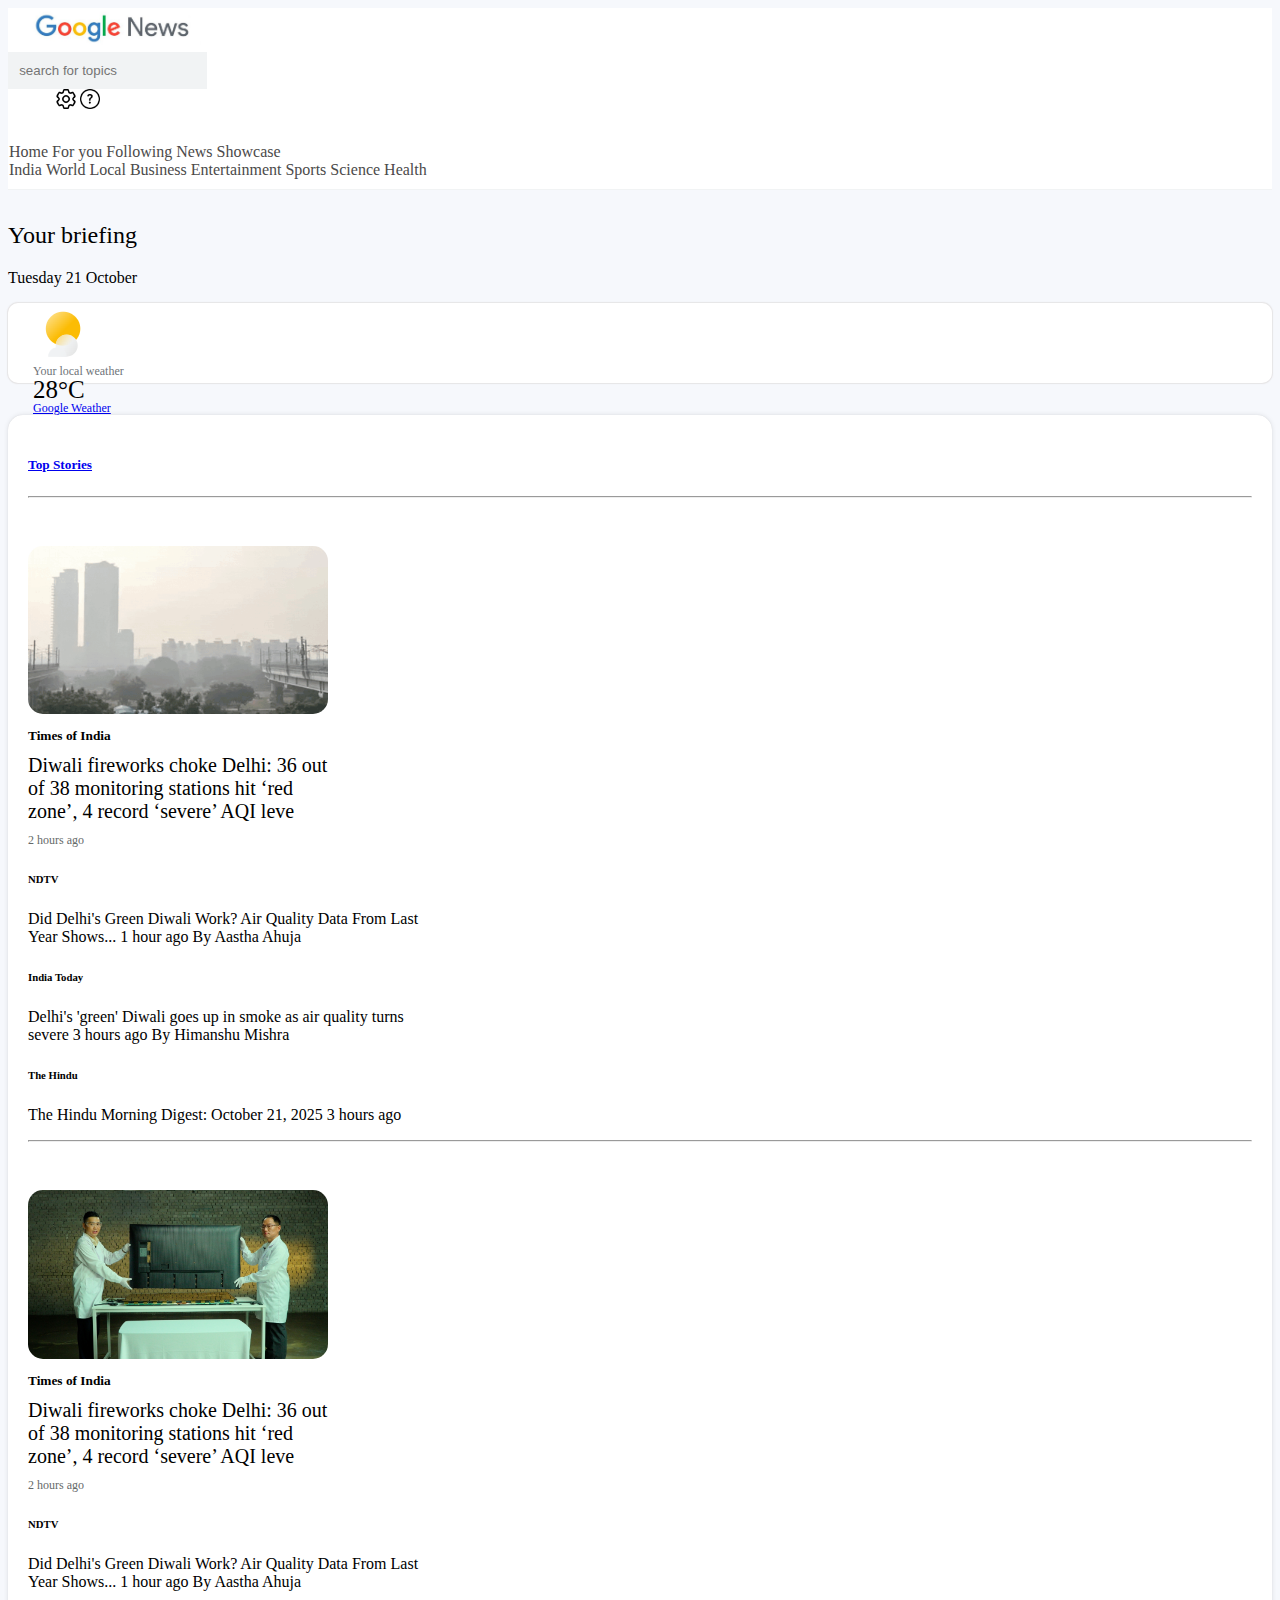
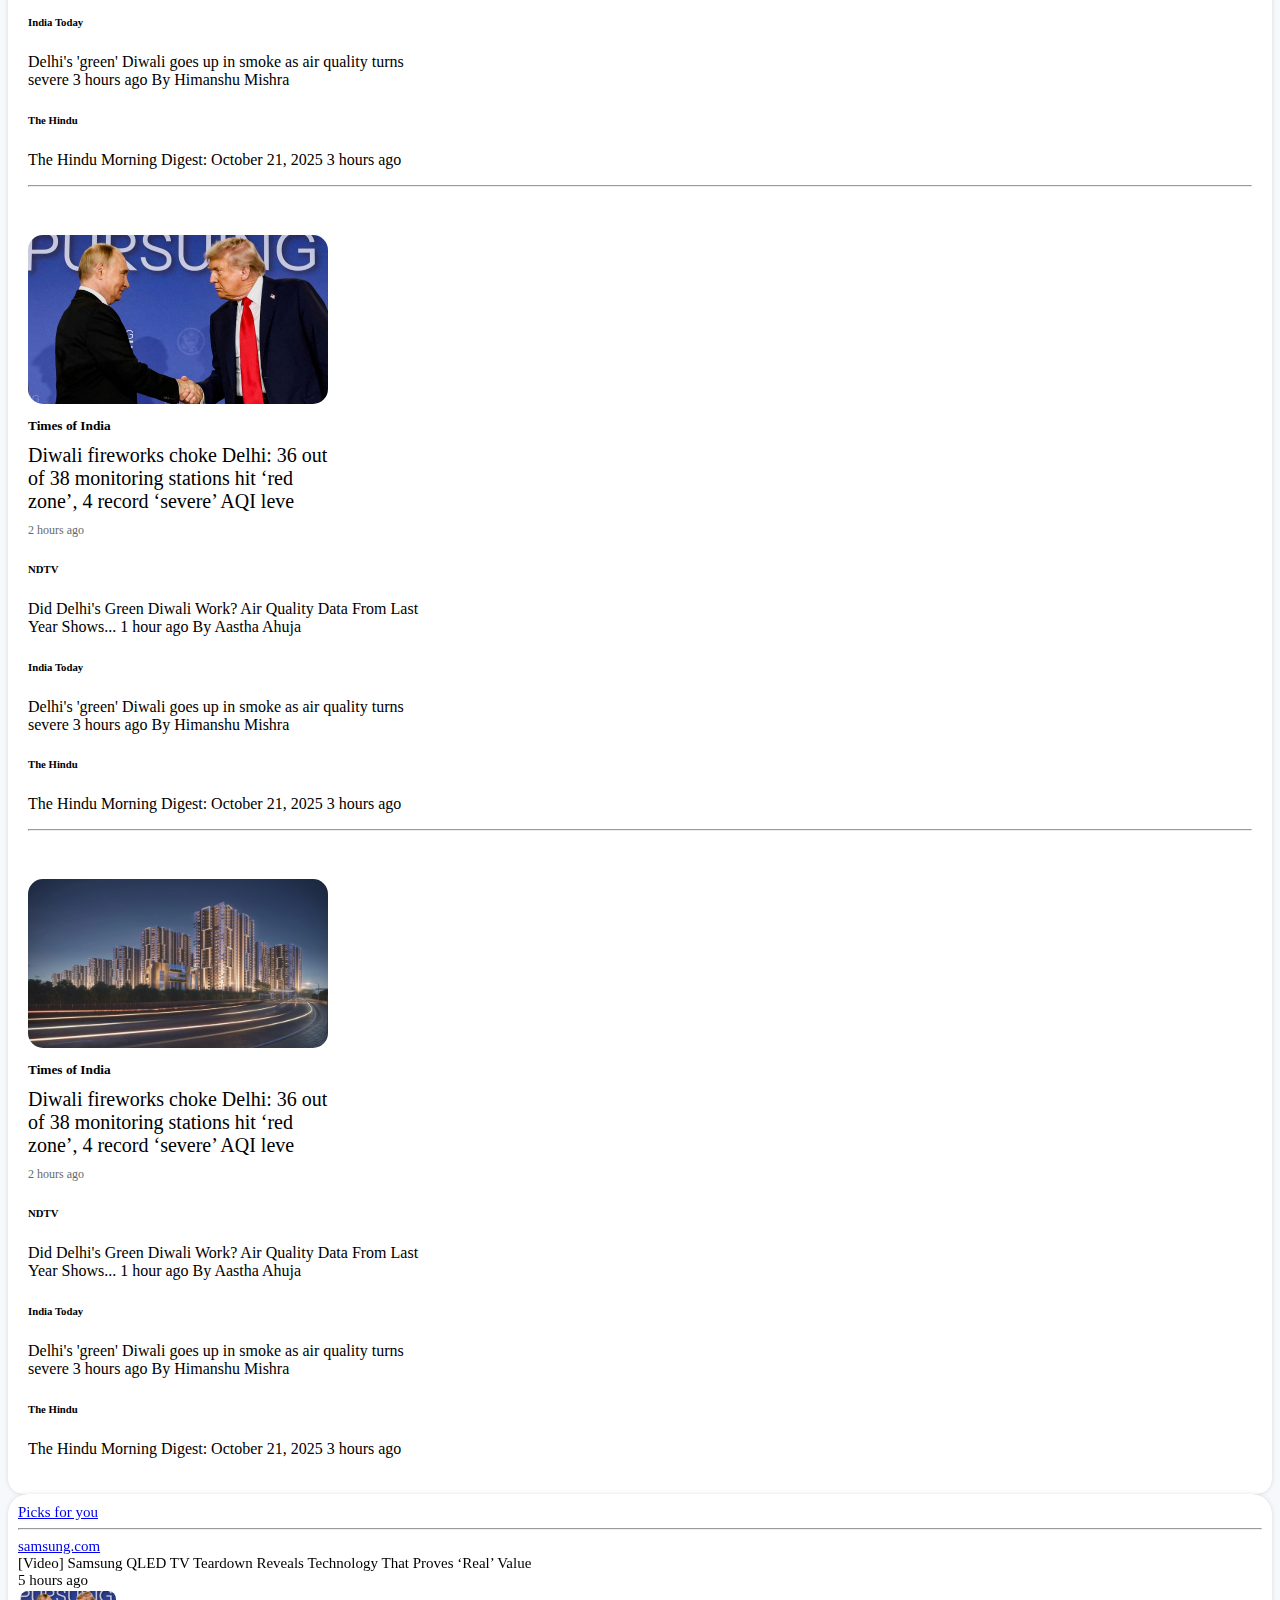
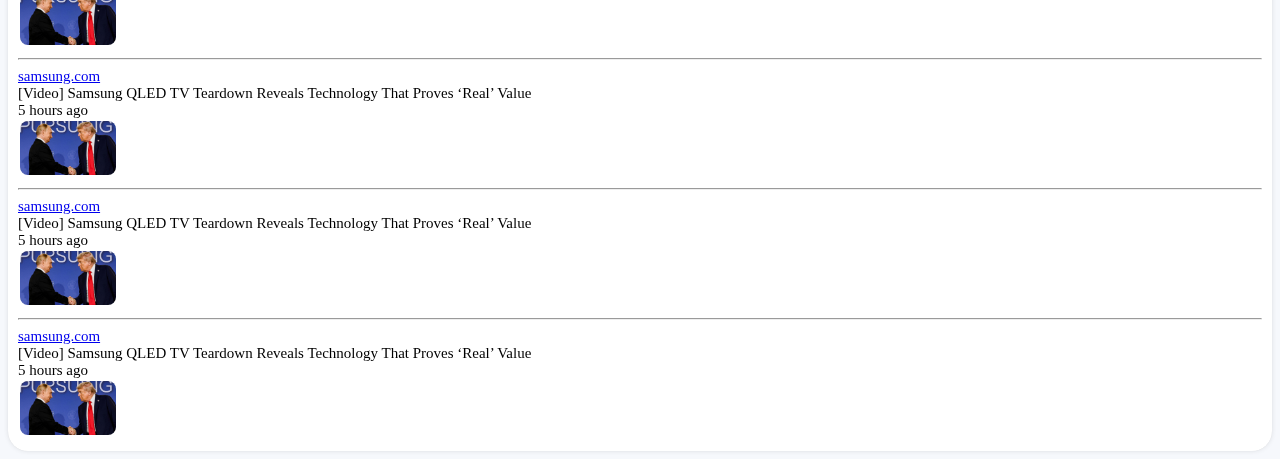
<file: home.html>
<!DOCTYPE html>
<html lang="en">
<head>
    <meta charset="UTF-8">
    <meta name="viewport" content="width=device-width, initial-scale=1.0">
    <title>Home</title>
    <link href="https://cdn.jsdelivr.net/npm/bootstrap@5.3.8/dist/css/bootstrap.min.css" rel="stylesheet" integrity="sha384-sRIl4kxILFvY47J16cr9ZwB07vP4J8+LH7qKQnuqkuIAvNWLzeN8tE5YBujZqJLB" crossorigin="anonymous">
    <link rel="stylesheet" href="css/common.css">
    <link rel="stylesheet" href="css/home.css">
   
</head>
<body>



    <div class="home-Page">
        <nav id="header">
            <!-- <div class="container"> -->
                <div class="row">
                    <div class="search-nav d-flex justify-content-start align-items-center">
                        <div class="logo text-uppercase"><img src="img/google-news-logo1.jpg" alt=""></div>
                        <div class="search ">
                            <input type="search"  class="form-control" placeholder="search for topics" >
                        </div>
                        <div class="icon-settings-other d-flex ">
                            <img src="img/setting.png" alt="">
                            <img src="img/question.png" alt="">

                        </div>

                    </div>
                </div>
                
            <!-- </div> -->
             
            <div class="container">
                <div class="row">
                    <div class="nav-item d-flex justify-content-center">
                        <div class="d-flex nav-items-title justify-content-center">
                            <a href="home.html">Home</a>
                            <a href="#">For you</a>
                            <a href="#">Following</a>
                            <a href="#">News Showcase</a>
                        </div>
                        <div class="nav-items-titles justify-content d-flex">
                            <a href="#">India</a>
                            <a href="#">World</a>
                            <a href="#">Local</a>
                            <a href="#">Business</a>
                            <a href="#">Entertainment</a>
                            <a href="#">Sports</a>
                            <a href="#">Science</a>
                            <a href="#">Health</a>

                        </div>
                        
                    </div>
                </div>
                
            </div>


            
        </nav>
     


    




    </div>


       <div class="container">
            <div class="row">
                <div class="home-detail">
                    <div class="home d-flex justify-content-between">
                        <div class="title-date">
                            <h2>Your briefing</h2>
                            <p>Tuesday 21 October</p>
                        </div>
                        <div class="weather d-flex align-items-center">
                            <div class="w-logo"><img src="img/w-logo.png" alt=""></div>
                            <div class="degree">
                                <div>Your local weather</div>
                                <div id="de-28">28°C</div>
                                <div><a href="#" class="text-decoration-none">Google Weather</a></div>
                            </div>


                        </div>

                    </div>



                   <div class="stories-cart d-flex justify-content-between flex-row ">
                        <div class="stories">
                            <div><a href="#" class="text-decoration-none"><h5>Top Stories</h5></a></div>
                            <hr>
                            <div class="story-list d-flex">
                                <div class="stories-list-detail">
                                    <div class="story-image">
                                        <img src="img/img1.webp" alt="">
                                    </div>
                                    <div class="image-detail">
                                        <div>Times of India</div>
                                        <div>
                                            Diwali fireworks choke Delhi: 36 out of 38 monitoring stations hit ‘red zone’, 4 record ‘severe’ AQI leve
                                        </div>
                                        <div>2 hours ago</div>
                                    </div>
                                </div>
                                <div class="s-detail">
                                    <div>
                                        <h6>NDTV</h6>
                                        <p>
                                            Did Delhi's Green Diwali Work? Air Quality Data From Last Year Shows...
                                            1 hour ago By Aastha Ahuja
                                        </p>
                                    </div>
                                    <div>
                                        <h6>
                                            India Today
                                        </h6>
                                        <p>
                                            Delhi's 'green' Diwali goes up in smoke as air quality turns severe
                                            3 hours ago By Himanshu Mishra
                                        </p>
                                    </div>
                                     <div>
                                        <h6>
                                            The Hindu
                                        </h6>
                                        <p>
                                           The Hindu Morning Digest: October 21, 2025
                                           3 hours ago
                                        </p>
                                    </div>
                                </div>
                            </div>
                            <!-- end -->
                             <hr>
                              <div class="story-list d-flex">
                                <div class="stories-list-detail">
                                    <div class="story-image">
                                        <img src="img/img2.jpg" alt="">
                                    </div>
                                    <div class="image-detail">
                                        <div>Times of India</div>
                                        <div>
                                            Diwali fireworks choke Delhi: 36 out of 38 monitoring stations hit ‘red zone’, 4 record ‘severe’ AQI leve
                                        </div>
                                        <div>2 hours ago</div>
                                    </div>
                                </div>
                                <div class="s-detail">
                                    <div>
                                        <h6>NDTV</h6>
                                        <p>
                                            Did Delhi's Green Diwali Work? Air Quality Data From Last Year Shows...
                                            1 hour ago By Aastha Ahuja
                                        </p>
                                    </div>
                                    <div>
                                        <h6>
                                            India Today
                                        </h6>
                                        <p>
                                            Delhi's 'green' Diwali goes up in smoke as air quality turns severe
                                            3 hours ago By Himanshu Mishra
                                        </p>
                                    </div>
                                     <div>
                                        <h6>
                                            The Hindu
                                        </h6>
                                        <p>
                                           The Hindu Morning Digest: October 21, 2025
                                           3 hours ago
                                        </p>
                                    </div>
                                </div>
                            </div>
                            <!-- end -->
                              <hr>
                              <div class="story-list d-flex">
                                <div class="stories-list-detail">
                                    <div class="story-image">
                                        <img src="img/img3.jpg" alt="">
                                    </div>
                                    <div class="image-detail">
                                        <div>Times of India</div>
                                        <div>
                                            Diwali fireworks choke Delhi: 36 out of 38 monitoring stations hit ‘red zone’, 4 record ‘severe’ AQI leve
                                        </div>
                                        <div>2 hours ago</div>
                                    </div>
                                </div>
                                <div class="s-detail">
                                    <div>
                                        <h6>NDTV</h6>
                                        <p>
                                            Did Delhi's Green Diwali Work? Air Quality Data From Last Year Shows...
                                            1 hour ago By Aastha Ahuja
                                        </p>
                                    </div>
                                    <div>
                                        <h6>
                                            India Today
                                        </h6>
                                        <p>
                                            Delhi's 'green' Diwali goes up in smoke as air quality turns severe
                                            3 hours ago By Himanshu Mishra
                                        </p>
                                    </div>
                                     <div>
                                        <h6>
                                            The Hindu
                                        </h6>
                                        <p>
                                           The Hindu Morning Digest: October 21, 2025
                                           3 hours ago
                                        </p>
                                    </div>
                                </div>
                            </div>
                            <!-- end -->
                              <hr>
                              <div class="story-list d-flex">
                                <div class="stories-list-detail">
                                    <div class="story-image">
                                        <img src="img/img4.webp" alt="">
                                    </div>
                                    <div class="image-detail">
                                        <div>Times of India</div>
                                        <div>
                                            Diwali fireworks choke Delhi: 36 out of 38 monitoring stations hit ‘red zone’, 4 record ‘severe’ AQI leve
                                        </div>
                                        <div>2 hours ago</div>
                                    </div>
                                </div>
                                <div class="s-detail">
                                    <div>
                                        <h6>NDTV</h6>
                                        <p>
                                            Did Delhi's Green Diwali Work? Air Quality Data From Last Year Shows...
                                            1 hour ago By Aastha Ahuja
                                        </p>
                                    </div>
                                    <div>
                                        <h6>
                                            India Today
                                        </h6>
                                        <p>
                                            Delhi's 'green' Diwali goes up in smoke as air quality turns severe
                                            3 hours ago By Himanshu Mishra
                                        </p>
                                    </div>
                                     <div>
                                        <h6>
                                            The Hindu
                                        </h6>
                                        <p>
                                           The Hindu Morning Digest: October 21, 2025
                                           3 hours ago
                                        </p>
                                    </div>
                                </div>
                            </div>
                            <!-- end -->

                        </div>
                        <div class="picks">
                            <div>
                                <a href="#" class="text-decoration-none">Picks for you </a>
                            </div>
                            <hr>
                            <div class="containts d-flex justify-content-between">
                                <div class="picks-title-list ">
                                    <div class="pick-title"><a href="#">samsung.com</a></div>
                                    <div class="pick-title-detail">[Video] Samsung QLED TV Teardown Reveals Technology That Proves ‘Real’ Value</div>
                                    <div class="time">5 hours ago</div>

                                </div>
                                <div class="pick-image d-flex">
                                    <img src="img/img3.jpg" alt="">
                                </div>
                            </div>
                            <hr>
                            <div class="containts d-flex justify-content-between">
                                <div class="picks-title-list ">
                                    <div class="pick-title"><a href="#">samsung.com</a></div>
                                    <div class="pick-title-detail">[Video] Samsung QLED TV Teardown Reveals Technology That Proves ‘Real’ Value</div>
                                    <div class="time">5 hours ago</div>

                                </div>
                                <div class="pick-image d-flex">
                                    <img src="img/img3.jpg" alt="">
                                </div>
                            </div>
                            <hr>
                            <div class="containts d-flex justify-content-between">
                                <div class="picks-title-list ">
                                    <div class="pick-title"><a href="#">samsung.com</a></div>
                                    <div class="pick-title-detail">[Video] Samsung QLED TV Teardown Reveals Technology That Proves ‘Real’ Value</div>
                                    <div class="time">5 hours ago</div>

                                </div>
                                <div class="pick-image d-flex">
                                    <img src="img/img3.jpg" alt="">
                                </div>
                            </div>
                            <hr>
                            <div class="containts d-flex justify-content-between">
                                <div class="picks-title-list ">
                                    <div class="pick-title"><a href="#">samsung.com</a></div>
                                    <div class="pick-title-detail">[Video] Samsung QLED TV Teardown Reveals Technology That Proves ‘Real’ Value</div>
                                    <div class="time">5 hours ago</div>

                                </div>
                                <div class="pick-image d-flex">
                                    <img src="img/img3.jpg" alt="">
                                </div>
                            </div>

                            
                        </div>
                   </div>

                    

                </div> 
                

                </div>    


            </div>



        </div>
        

    


    <script src="https://cdn.jsdelivr.net/npm/@popperjs/core@2.11.6/dist/umd/popper.min.js" integrity="sha384-oBqDVmMz9ATKxIep9tiCxS/Z9fNfEXiDAYTujMAeBAsjFuCZSmKbSSUnQlmh/jp3" crossorigin="anonymous"></script>
    <script src="https://cdn.jsdelivr.net/npm/bootstrap@5.2.3/dist/js/bootstrap.min.js" integrity="sha384-cuYeSxntonz0PPNlHhBs68uyIAVpIIOZZ5JqeqvYYIcEL727kskC66kF92t6Xl2V" crossorigin="anonymous"></script>
</body>
</html>
</file>
<file: css/common.css>
:root{
    --light-gray:#4b4a4a;
    --light-blue-white :#f6f8fc;
}
html{
    box-sizing: border-box;
}

*,*::after,*::before{
    box-sizing: inherit;
}
.logo{
    flex-basis: 30%;
    
    
}
.search{
    flex-basis: 40%;
    


}
.icon-settings-other{
    flex-basis: 30%;
}

.search  input{
    padding: 0.7rem;
    background-color: rgba(241, 243, 244);
    border:none;
    
}
/* .container{
    margin: 0;
    padding: 0;
    width: 100%;
} */
nav {
    /* margin-top: 15px; */
    /* color: var(--light-gray); */
    background-color: white;
    border-bottom:1px solid rgba(241, 243, 244);
    
}
.icon-settings-other img{
    max-height: 20px;
    max-width: 25px;
}
.icon-settings-other{
    gap: 1rem;
    margin-left: 3rem;
}
.nav-item div a{
    text-decoration: none;
    color: var(--light-gray);
    font-weight: 500;

    
}
.nav-items-title{
    flex-basis: 40%;
    gap:1.5rem;
    
}
.nav-items-titles{
    flex-basis: 60%;
    gap:1.5rem;

}

.nav-item div a:hover{
    color: black;
    
}
.nav-item {
   
    padding: 30px 1px 10px 1px;
    width: 100%;
}
.logo img{
    max-height: 40px;
    max-width: 300px;
    margin-left: 20px;

}
body{
    background-color: var(--light-blue-white);
}
 
.home-Page{
    position: sticky;
    top: 0;
    align-self: self-start;
}
nav{
     position: sticky;
    top: 0;
    align-self: self-start;
}
</file>
<file: css/home.css>
.weather .degree{
    line-height: 1;
}
.home .weather{
    box-shadow: 0px 0px 1px 1px #e0ddddbb;
    padding:0px 25px;
    border-radius: 10px;
    max-height: 5rem ;
    gap: 0.6rem;
    background-color: white;
}
.home{
    margin-top: 2rem;
}
.title-date h2{
    font-weight: 450;
}
/* .home-detail{
    background-color: var(--light-blue-white);
} */

#de-28{
    font-size: 25px;
}
.degree div:first-child{
    color: rgb(111, 116, 121);
    font-size: 12px;
}
.degree div:last-child{
    font-size: 12px;
}
.story-image{
     
    margin-bottom: 10px;
}
.image-detail{
    max-width: 300px;
    flex-basis: 30%;
    
   

}
.story-image img{
    max-width: 300px;
    max-height: 300px;
    border: none;
    border-radius: 15px;
}
.image-detail div:first-child{
    font-size: smaller;
     margin-bottom: 10px;
     font-weight: 600;
   
}
.image-detail div:nth-child(2){
    font-size:20px;
    font-weight: 500;
}
.image-detail div:last-child{
    font-size: 12px;
    color: rgb(101, 105, 105);
    margin-top: 10px;
    font-weight: 500;
}

.stories{
    box-shadow: rgba(0, 0, 0, 0.1) 0px 0px 5px 0px, rgba(0, 0, 0, 0.1) 0px 0px 1px 0px; 
    background-color: white;
    border-radius:15px;
    padding: 20px;
    /* border: 2px solid green; */
    flex-basis: 70%;
    
}
.story-list{
    gap: 2rem;
    /* align-items: center; */

    
}
.s-detail{
   
    max-width: 400px;
    
    
}
.picks{
    box-shadow: rgba(0, 0, 0, 0.1) 0px 0px 5px 0px, rgba(0, 0, 0, 0.1) 0px 0px 1px 0px; 
    background-color: white;
    /* border: 2px solid greenyellow; */
    flex-basis: 30%;
    font-size: 15px;
    border-radius: 20px;
    padding: 10px;
    position: sticky;
    top:150px;
    
   
    
}
.stories-cart{
    /* border: 2px solid gold; */
    justify-content: space-between;
    gap: 2rem;
    align-items: flex-start; 
    margin-top:2rem;
}

.picks-title-list{
    flex-basis: 70%;
}
.pick-image img{
    flex-basis: 30%;
    max-height: 100px;
    max-width: 100px;
    padding: 2px;
    border-radius: 10px;
   
}
.picks-image{
    flex-basis: 30%;
}

.story-list{
    justify-content: center;
    margin-top: 3rem;
}
</file>
